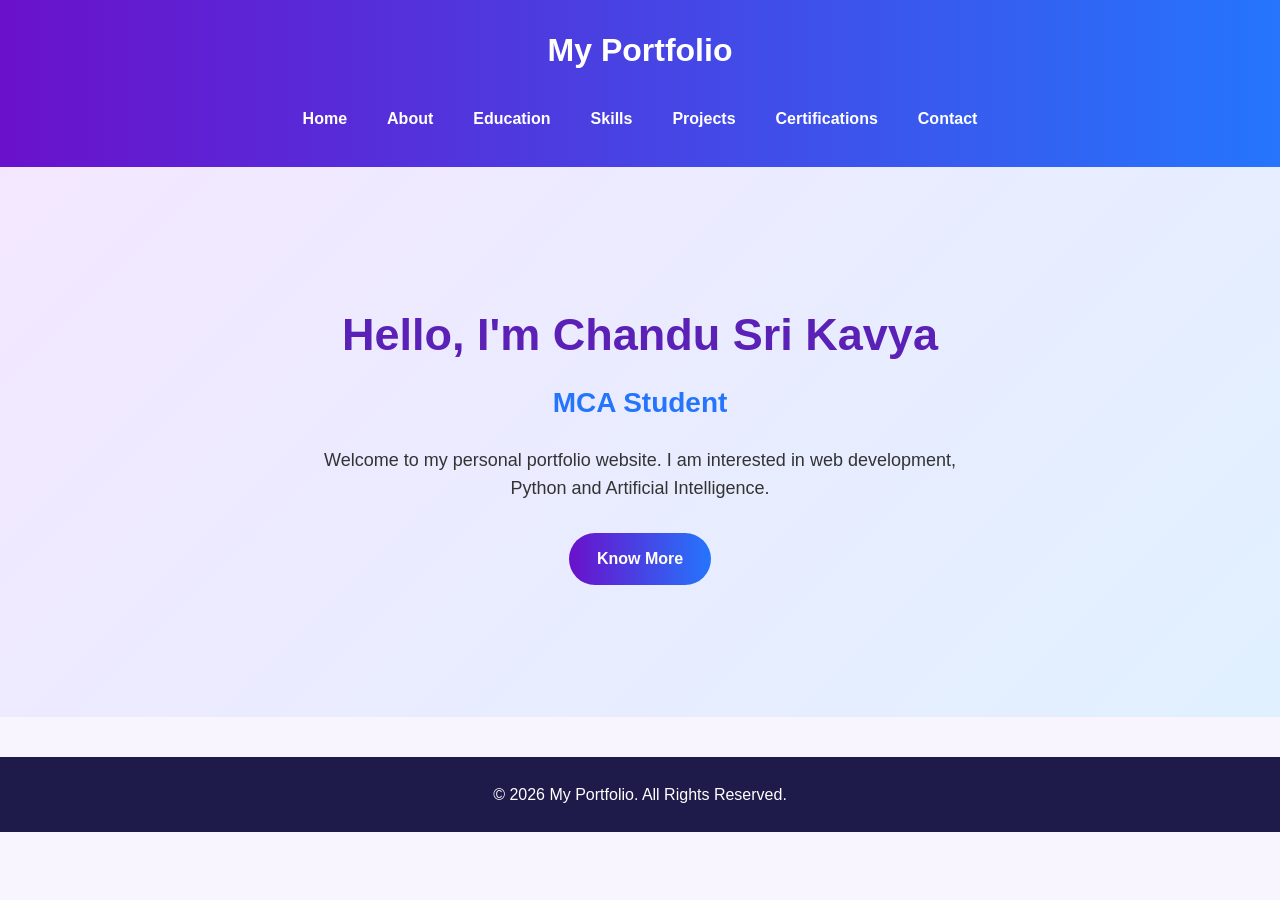
<file: index.html>
<!DOCTYPE html>
<html lang="en">
<head>
    <meta charset="UTF-8">
    <meta name="viewport" content="width=device-width, initial-scale=1.0">
    <title>My Portfolio - Home</title>
    <link rel="stylesheet" href="style.css">
</head>

<body>

<header>
    <h1>My Portfolio</h1>

    <nav>
        <a href="index.html">Home</a>
        <a href="about.html">About</a>
        <a href="education.html">Education</a>
        <a href="skills.html">Skills</a>
        <a href="projects.html">Projects</a>
        <a href="certifications.html">Certifications</a>
        <a href="contact.html">Contact</a>
    </nav>
</header>

<section class="hero">
    <h2>Hello, I'm Chandu Sri Kavya</h2>
    <h3>MCA Student</h3>

    <p>
        Welcome to my personal portfolio website.
        I am interested in web development, Python and Artificial Intelligence.
    </p>

    <a class="button" href="about.html">Know More</a>
</section>

<footer>
    <p>© 2026 My Portfolio. All Rights Reserved.</p>
</footer>

</body>
</html>
</file>
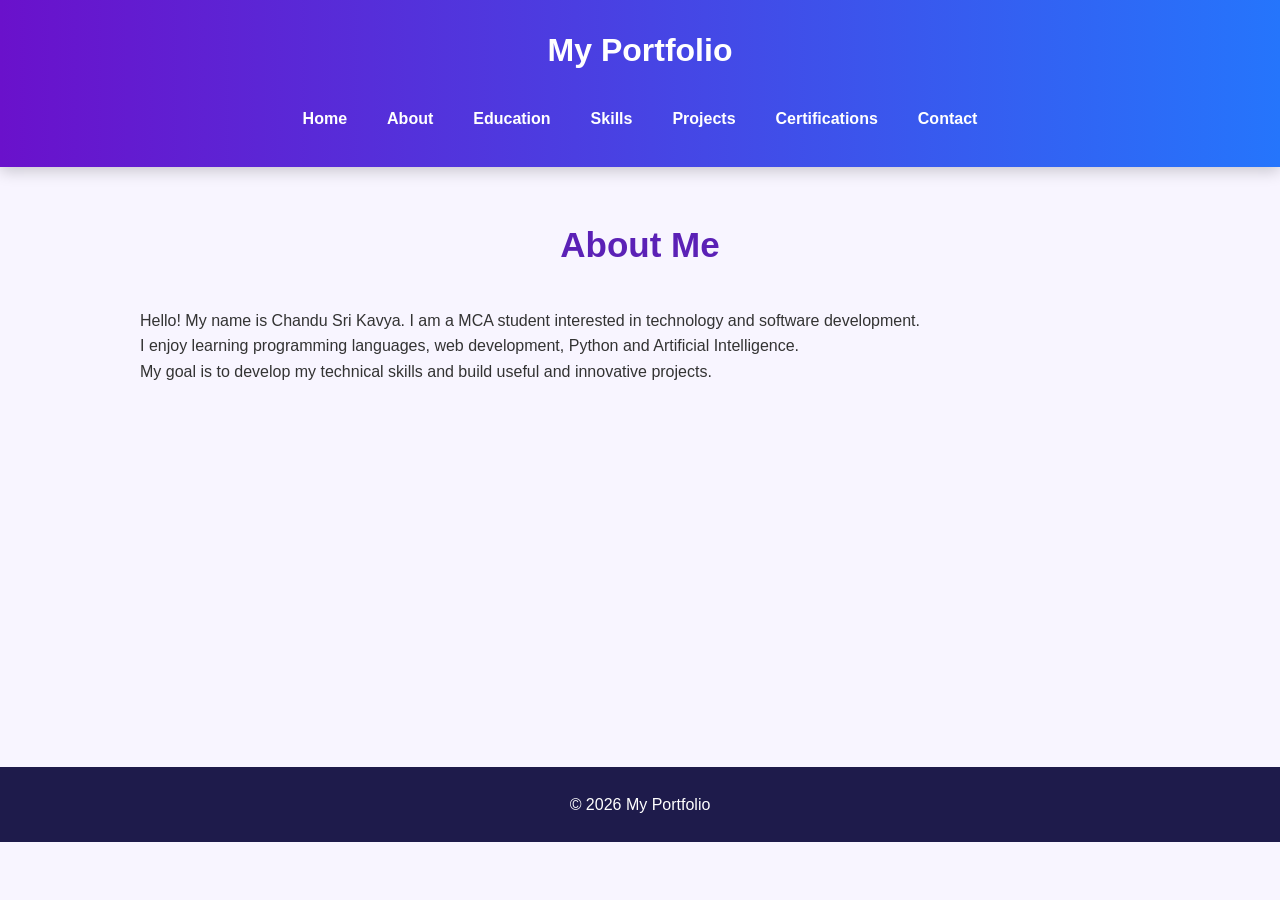
<file: about.html>
<!DOCTYPE html>
<html lang="en">
<head>
    <meta charset="UTF-8">
    <meta name="viewport" content="width=device-width, initial-scale=1.0">
    <title>About Me</title>
    <link rel="stylesheet" href="style.css">
</head>

<body>

<header>
    <h1>My Portfolio</h1>

    <nav>
        <a href="index.html">Home</a>
        <a href="about.html">About</a>
        <a href="education.html">Education</a>
        <a href="skills.html">Skills</a>
        <a href="projects.html">Projects</a>
        <a href="certifications.html">Certifications</a>
        <a href="contact.html">Contact</a>
    </nav>
</header>

<div class="container">

    <h2>About Me</h2>

    <p>
        Hello! My name is Chandu Sri Kavya. I am a MCA student
        interested in technology and software development.
    </p>

    <p>
        I enjoy learning programming languages, web development,
        Python and Artificial Intelligence.
    </p>

    <p>
        My goal is to develop my technical skills and build useful
        and innovative projects.
    </p>

</div>

<footer>
    <p>© 2026 My Portfolio</p>
</footer>

</body>
</html>
</file>
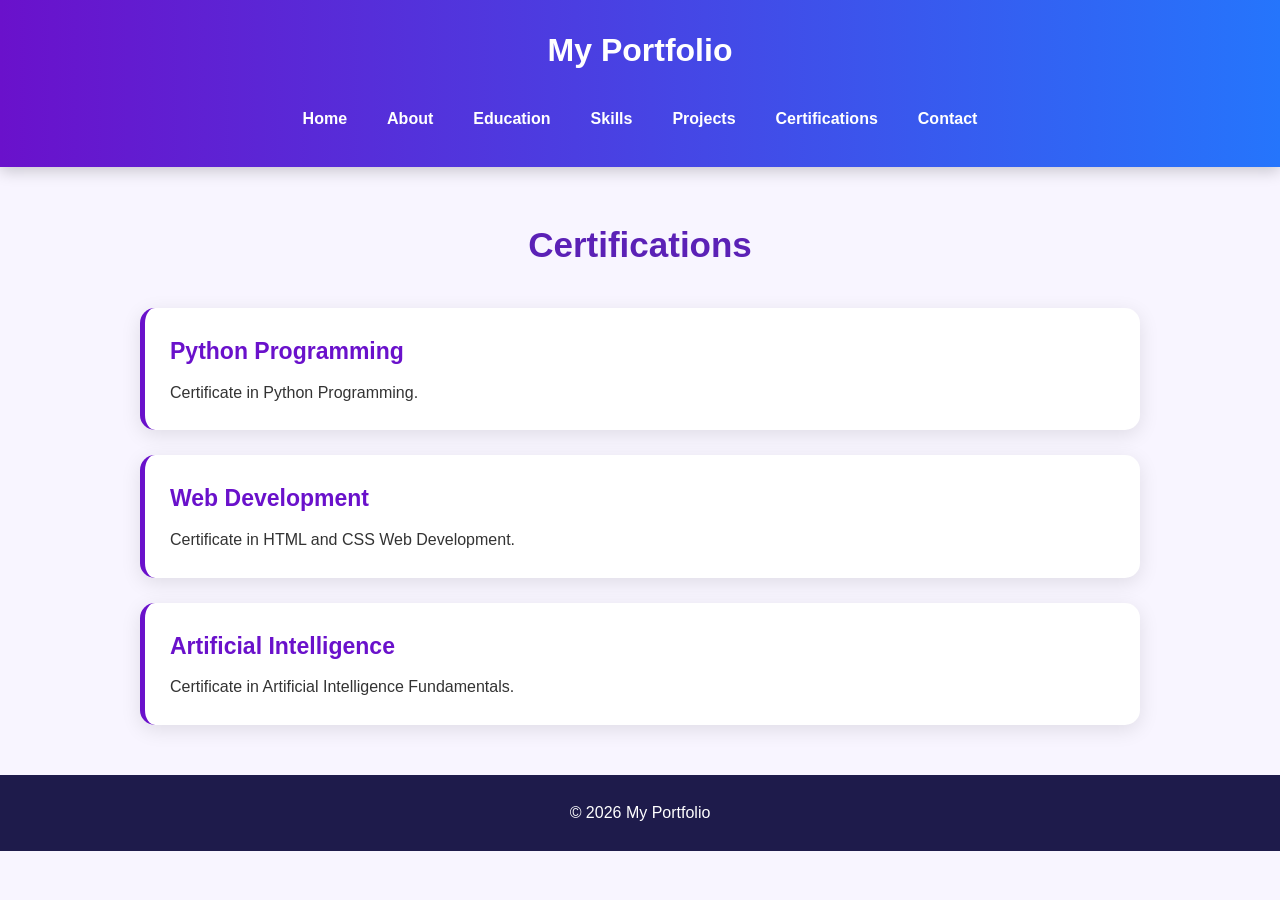
<file: certifications.html>
<!DOCTYPE html>
<html lang="en">
<head>
    <meta charset="UTF-8">
    <meta name="viewport" content="width=device-width, initial-scale=1.0">
    <title>Certifications</title>
    <link rel="stylesheet" href="style.css">
</head>

<body>

<header>
    <h1>My Portfolio</h1>

    <nav>
        <a href="index.html">Home</a>
        <a href="about.html">About</a>
        <a href="education.html">Education</a>
        <a href="skills.html">Skills</a>
        <a href="projects.html">Projects</a>
        <a href="certifications.html">Certifications</a>
        <a href="contact.html">Contact</a>
    </nav>
</header>

<div class="container">

    <h2>Certifications</h2>

    <div class="card">
        <h3>Python Programming</h3>
        <p>Certificate in Python Programming.</p>
    </div>

    <div class="card">
        <h3>Web Development</h3>
        <p>Certificate in HTML and CSS Web Development.</p>
    </div>

    <div class="card">
        <h3>Artificial Intelligence</h3>
        <p>Certificate in Artificial Intelligence Fundamentals.</p>
    </div>

</div>

<footer>
    <p>© 2026 My Portfolio</p>
</footer>

</body>
</html>
</file>
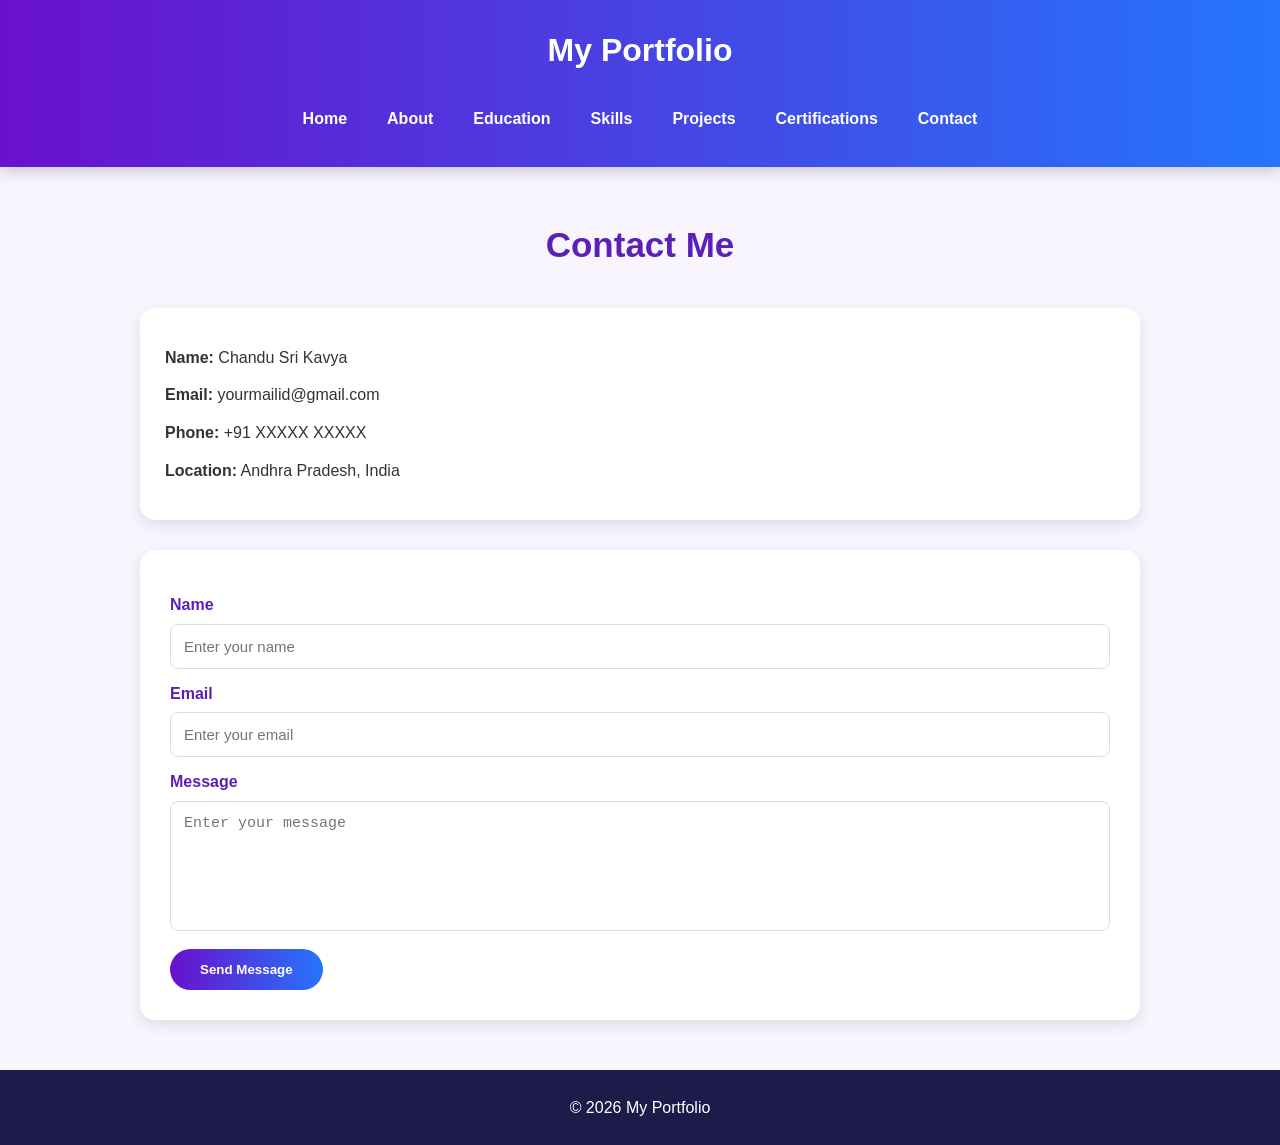
<file: contact.html>
<!DOCTYPE html>
<html lang="en">
<head>
    <meta charset="UTF-8">
    <meta name="viewport" content="width=device-width, initial-scale=1.0">
    <title>Contact Me</title>
    <link rel="stylesheet" href="style.css">
</head>

<body>

<header>
    <h1>My Portfolio</h1>
    <nav>
        <a href="index.html">Home</a>
        <a href="about.html">About</a>
        <a href="education.html">Education</a>
        <a href="skills.html">Skills</a>
        <a href="projects.html">Projects</a>
        <a href="certifications.html">Certifications</a>
        <a href="contact.html">Contact</a>
    </nav>
</header>
<div class="container">

    <h2>Contact Me</h2>
    <div class="contact">
        <p><b>Name:</b> Chandu Sri Kavya</p>
        <p><b>Email:</b> yourmailid@gmail.com</p>
        <p><b>Phone:</b> +91 XXXXX XXXXX</p>
        <p><b>Location:</b> Andhra Pradesh, India</p>
    </div>

    <form>
        <label>Name</label>
        <input type="text" placeholder="Enter your name">

        <label>Email</label>
        <input type="email" placeholder="Enter your email">

        <label>Message</label>
        <textarea placeholder="Enter your message"></textarea>

        <button type="submit">Send Message</button>
    </form>

</div>

<footer>
    <p>© 2026 My Portfolio</p>
</footer>

</body>
</html>
</file>
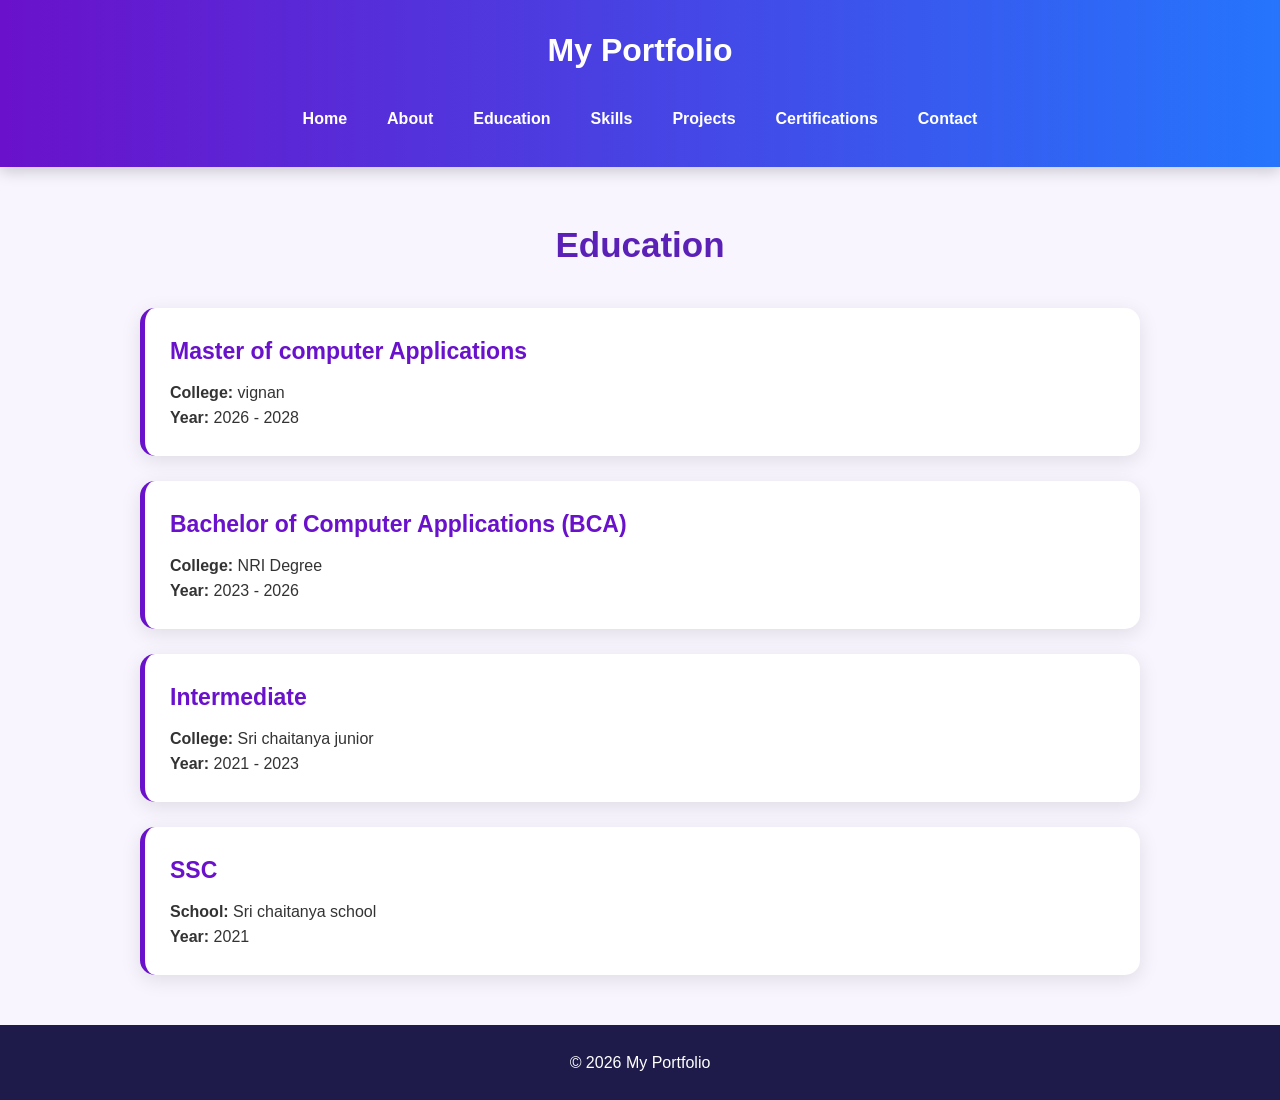
<file: education.html>
<!DOCTYPE html>
<html lang="en">
<head>
    <meta charset="UTF-8">
    <meta name="viewport" content="width=device-width, initial-scale=1.0">
    <title>Education</title>
    <link rel="stylesheet" href="style.css">
</head>

<body>

<header>
    <h1>My Portfolio</h1>

    <nav>
        <a href="index.html">Home</a>
        <a href="about.html">About</a>
        <a href="education.html">Education</a>
        <a href="skills.html">Skills</a>
        <a href="projects.html">Projects</a>
        <a href="certifications.html">Certifications</a>
        <a href="contact.html">Contact</a>
    </nav>
</header>

<div class="container">

    <h2>Education</h2>

    <div class="card">
        <h3>Master of computer Applications</h3>
        <p><b>College:</b> vignan </p>
        <p><b>Year:</b> 2026 - 2028</p>
    </div>
    <div class="card">
        <h3>Bachelor of Computer Applications (BCA)</h3>
        <p><b>College:</b> NRI Degree </p>
        <p><b>Year:</b> 2023 - 2026</p>
    </div>

    <div class="card">
        <h3>Intermediate</h3>
        <p><b>College:</b> Sri chaitanya junior</p>
        <p><b>Year:</b> 2021 - 2023</p>
    </div>

    <div class="card">
        <h3>SSC</h3>
        <p><b>School:</b> Sri chaitanya school</p>
        <p><b>Year:</b> 2021</p>
    </div>

</div>

<footer>
    <p>© 2026 My Portfolio</p>
</footer>

</body>
</html>
</file>
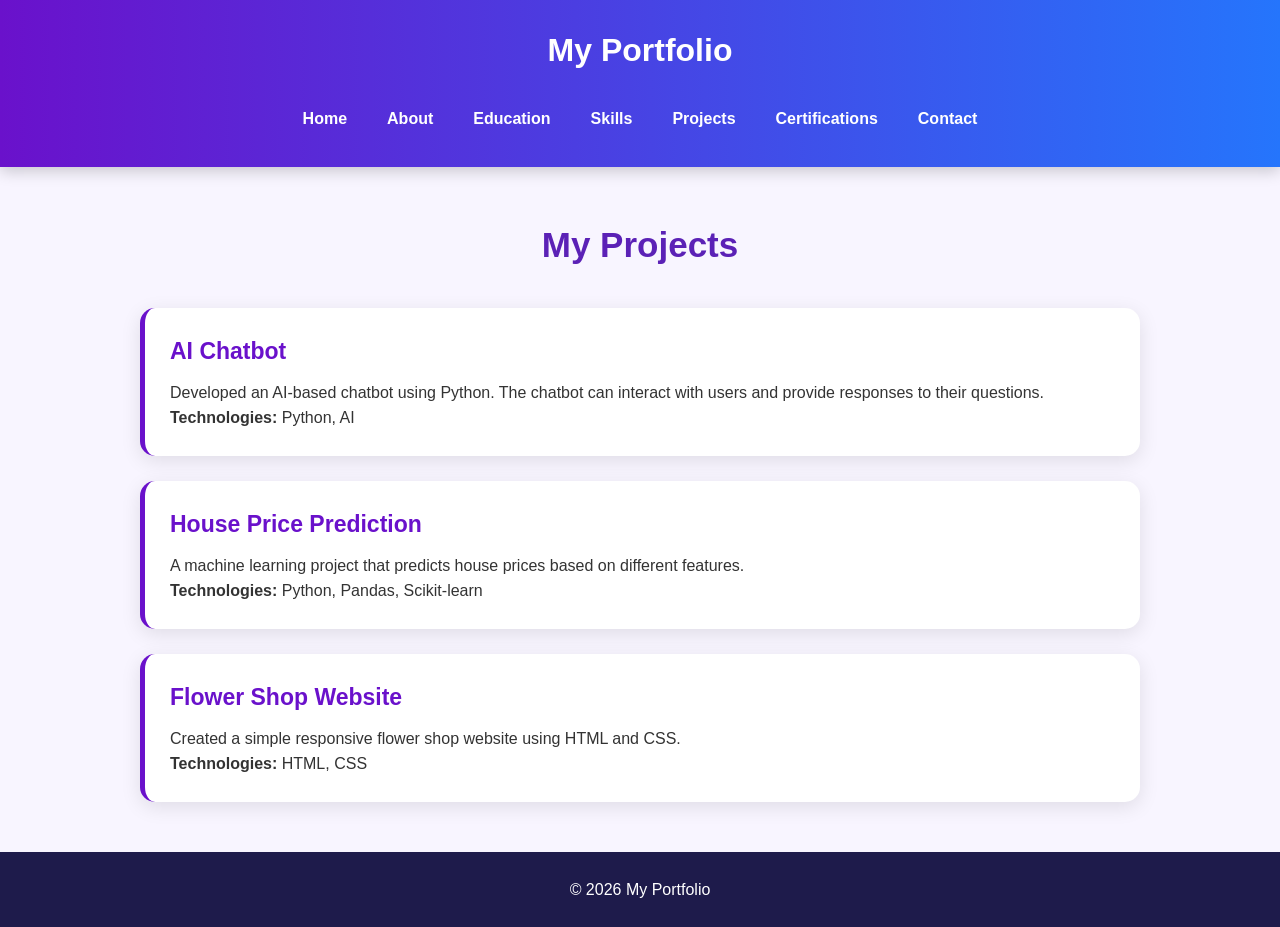
<file: projects.html>
<!DOCTYPE html>
<html lang="en">
<head>
    <meta charset="UTF-8">
    <meta name="viewport" content="width=device-width, initial-scale=1.0">
    <title>Projects</title>
    <link rel="stylesheet" href="style.css">
</head>

<body>

<header>
    <h1>My Portfolio</h1>

    <nav>
        <a href="index.html">Home</a>
        <a href="about.html">About</a>
        <a href="education.html">Education</a>
        <a href="skills.html">Skills</a>
        <a href="projects.html">Projects</a>
        <a href="certifications.html">Certifications</a>
        <a href="contact.html">Contact</a>
    </nav>
</header>

<div class="container">

    <h2>My Projects</h2>

    <div class="card">
        <h3>AI Chatbot</h3>
        <p>
            Developed an AI-based chatbot using Python.
            The chatbot can interact with users and provide responses
            to their questions.
        </p>
        <p><b>Technologies:</b> Python, AI</p>
    </div>

    <div class="card">
        <h3>House Price Prediction</h3>
        <p>
            A machine learning project that predicts house prices
            based on different features.
        </p>
        <p><b>Technologies:</b> Python, Pandas, Scikit-learn</p>
    </div>

    <div class="card">
        <h3>Flower Shop Website</h3>
        <p>
            Created a simple responsive flower shop website using
            HTML and CSS.
        </p>
        <p><b>Technologies:</b> HTML, CSS</p>
    </div>

</div>

<footer>
    <p>© 2026 My Portfolio</p>
</footer>

</body>
</html>
</file>
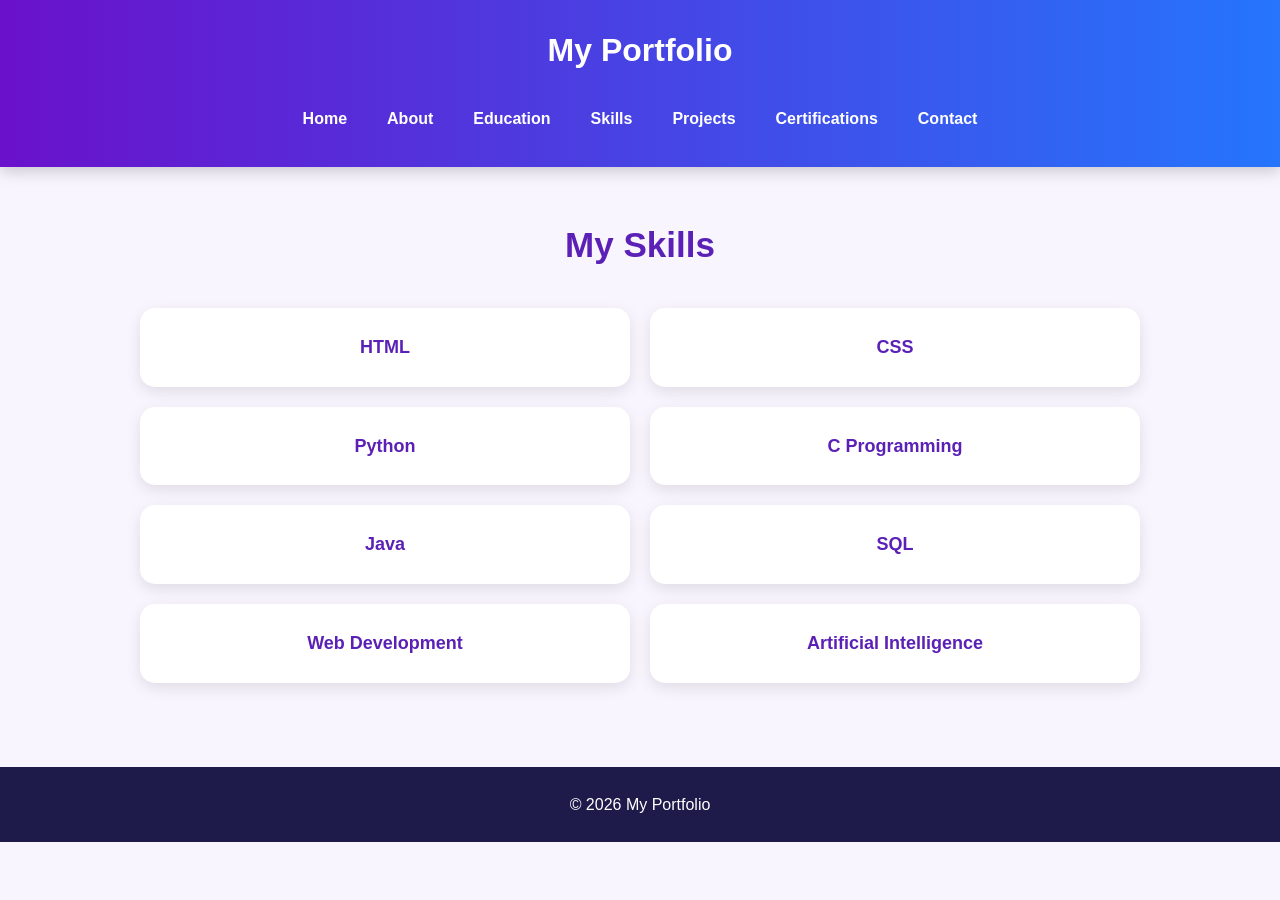
<file: skills.html>
<!DOCTYPE html>
<html lang="en">
<head>
    <meta charset="UTF-8">
    <meta name="viewport" content="width=device-width, initial-scale=1.0">
    <title>Skills</title>
    <link rel="stylesheet" href="style.css">
</head>

<body>

<header>
    <h1>My Portfolio</h1>

    <nav>
        <a href="index.html">Home</a>
        <a href="about.html">About</a>
        <a href="education.html">Education</a>
        <a href="skills.html">Skills</a>
        <a href="projects.html">Projects</a>
        <a href="certifications.html">Certifications</a>
        <a href="contact.html">Contact</a>
    </nav>
</header>

<div class="container">

    <h2>My Skills</h2>

    <div class="skills">
        <div class="skill">HTML</div>
        <div class="skill">CSS</div>
        <div class="skill">Python</div>
        <div class="skill">C Programming</div>
        <div class="skill">Java</div>
        <div class="skill">SQL</div>
        <div class="skill">Web Development</div>
        <div class="skill">Artificial Intelligence</div>
    </div>

</div>

<footer>
    <p>© 2026 My Portfolio</p>
</footer>

</body>
</html>
</file>
<file: style.css>
/* ===== GENERAL ===== */

* {
    margin: 0;
    padding: 0;
    box-sizing: border-box;
}

body {
    font-family: Arial, sans-serif;
    background: #f8f5ff;
    color: #333;
    line-height: 1.6;
}

/* ===== HEADER ===== */

header {
    background: linear-gradient(90deg, #6a11cb, #2575fc);
    padding: 25px 20px;
    text-align: center;
    box-shadow: 0 4px 15px rgba(0,0,0,0.2);
}

header h1 {
    color: white;
    font-size: 32px;
    margin-bottom: 20px;
}

/* ===== NAVIGATION BAR ===== */

nav {
    display: flex;
    justify-content: center;
    align-items: center;
    flex-wrap: wrap;
    gap: 8px;
}

nav a {
    color: white;
    text-decoration: none;
    padding: 10px 16px;
    border-radius: 25px;
    font-weight: bold;
    transition: 0.3s;
}

nav a:hover {
    background-color: white;
    color: #6a11cb;
    transform: translateY(-3px);
}

/* ===== HOME PAGE ===== */

.hero {
    min-height: 550px;
    display: flex;
    flex-direction: column;
    justify-content: center;
    align-items: center;
    text-align: center;
    padding: 40px 20px;

    background: linear-gradient(
        135deg,
        #f3e7ff,
        #e0f0ff
    );
}

.hero h2 {
    font-size: 45px;
    color: #5b21b6;
    margin-bottom: 10px;
}

.hero h3 {
    font-size: 28px;
    color: #2575fc;
    margin-bottom: 20px;
}

.hero p {
    max-width: 650px;
    font-size: 18px;
    margin-bottom: 30px;
}

/* ===== BUTTON ===== */

.button {
    display: inline-block;
    padding: 13px 28px;
    background: linear-gradient(90deg, #6a11cb, #2575fc);
    color: white;
    text-decoration: none;
    border-radius: 30px;
    font-weight: bold;
    transition: 0.3s;
}

.button:hover {
    transform: scale(1.08);
    box-shadow: 0 8px 20px rgba(106,17,203,0.3);
}

/* ===== MAIN CONTAINER ===== */

.container {
    width: 85%;
    max-width: 1000px;
    margin: 50px auto;
    min-height: 500px;
}

.container h2 {
    text-align: center;
    color: #5b21b6;
    font-size: 35px;
    margin-bottom: 35px;
}

/* ===== CARDS ===== */

.card {
    background: white;
    padding: 25px;
    margin: 25px 0;
    border-radius: 15px;
    border-left: 5px solid #6a11cb;
    box-shadow: 0 5px 20px rgba(0,0,0,0.1);
    transition: 0.3s;
}

.card:hover {
    transform: translateY(-7px);
    box-shadow: 0 10px 25px rgba(0,0,0,0.15);
}

.card h3 {
    color: #6a11cb;
    margin-bottom: 10px;
    font-size: 23px;
}

/* ===== SKILLS ===== */

.skills {
    display: grid;
    grid-template-columns: repeat(2, 1fr);
    gap: 20px;
}

.skill {
    background: white;
    padding: 25px;
    text-align: center;
    border-radius: 15px;
    color: #5b21b6;
    font-size: 18px;
    font-weight: bold;
    box-shadow: 0 5px 15px rgba(0,0,0,0.1);
    transition: 0.3s;
}

.skill:hover {
    background: linear-gradient(90deg, #6a11cb, #2575fc);
    color: white;
    transform: scale(1.05);
}

/* ===== CONTACT ===== */

.contact {
    background: white;
    padding: 25px;
    border-radius: 15px;
    box-shadow: 0 5px 15px rgba(0,0,0,0.1);
    margin-bottom: 30px;
}

.contact p {
    margin: 12px 0;
}

/* ===== FORM ===== */

form {
    background: white;
    padding: 30px;
    border-radius: 15px;
    box-shadow: 0 5px 15px rgba(0,0,0,0.1);
}

form label {
    display: block;
    margin: 12px 0 6px;
    font-weight: bold;
    color: #5b21b6;
}

form input,
form textarea {
    width: 100%;
    padding: 13px;
    border: 1px solid #ddd;
    border-radius: 8px;
    outline: none;
    font-size: 15px;
}

form input:focus,
form textarea:focus {
    border-color: #6a11cb;
    box-shadow: 0 0 5px rgba(106,17,203,0.3);
}

form textarea {
    height: 130px;
    resize: none;
}

form button {
    margin-top: 10px;
    padding: 13px 30px;
    border: none;
    border-radius: 25px;
    background: linear-gradient(90deg, #6a11cb, #2575fc);
    color: white;
    font-weight: bold;
    cursor: pointer;
    transition: 0.3s;
}

form button:hover {
    transform: scale(1.05);
}

/* ===== FOOTER ===== */

footer {
    background: #1e1b4b;
    color: white;
    text-align: center;
    padding: 25px;
    margin-top: 40px;
}

/* ===== MOBILE RESPONSIVE ===== */

@media (max-width: 700px) {

    header h1 {
        font-size: 26px;
    }

    nav {
        flex-direction: column;
    }

    nav a {
        width: 200px;
    }

    .hero h2 {
        font-size: 32px;
    }

    .hero h3 {
        font-size: 23px;
    }

    .container {
        width: 90%;
    }

    .skills {
        grid-template-columns: 1fr;
    }
}
</file>
